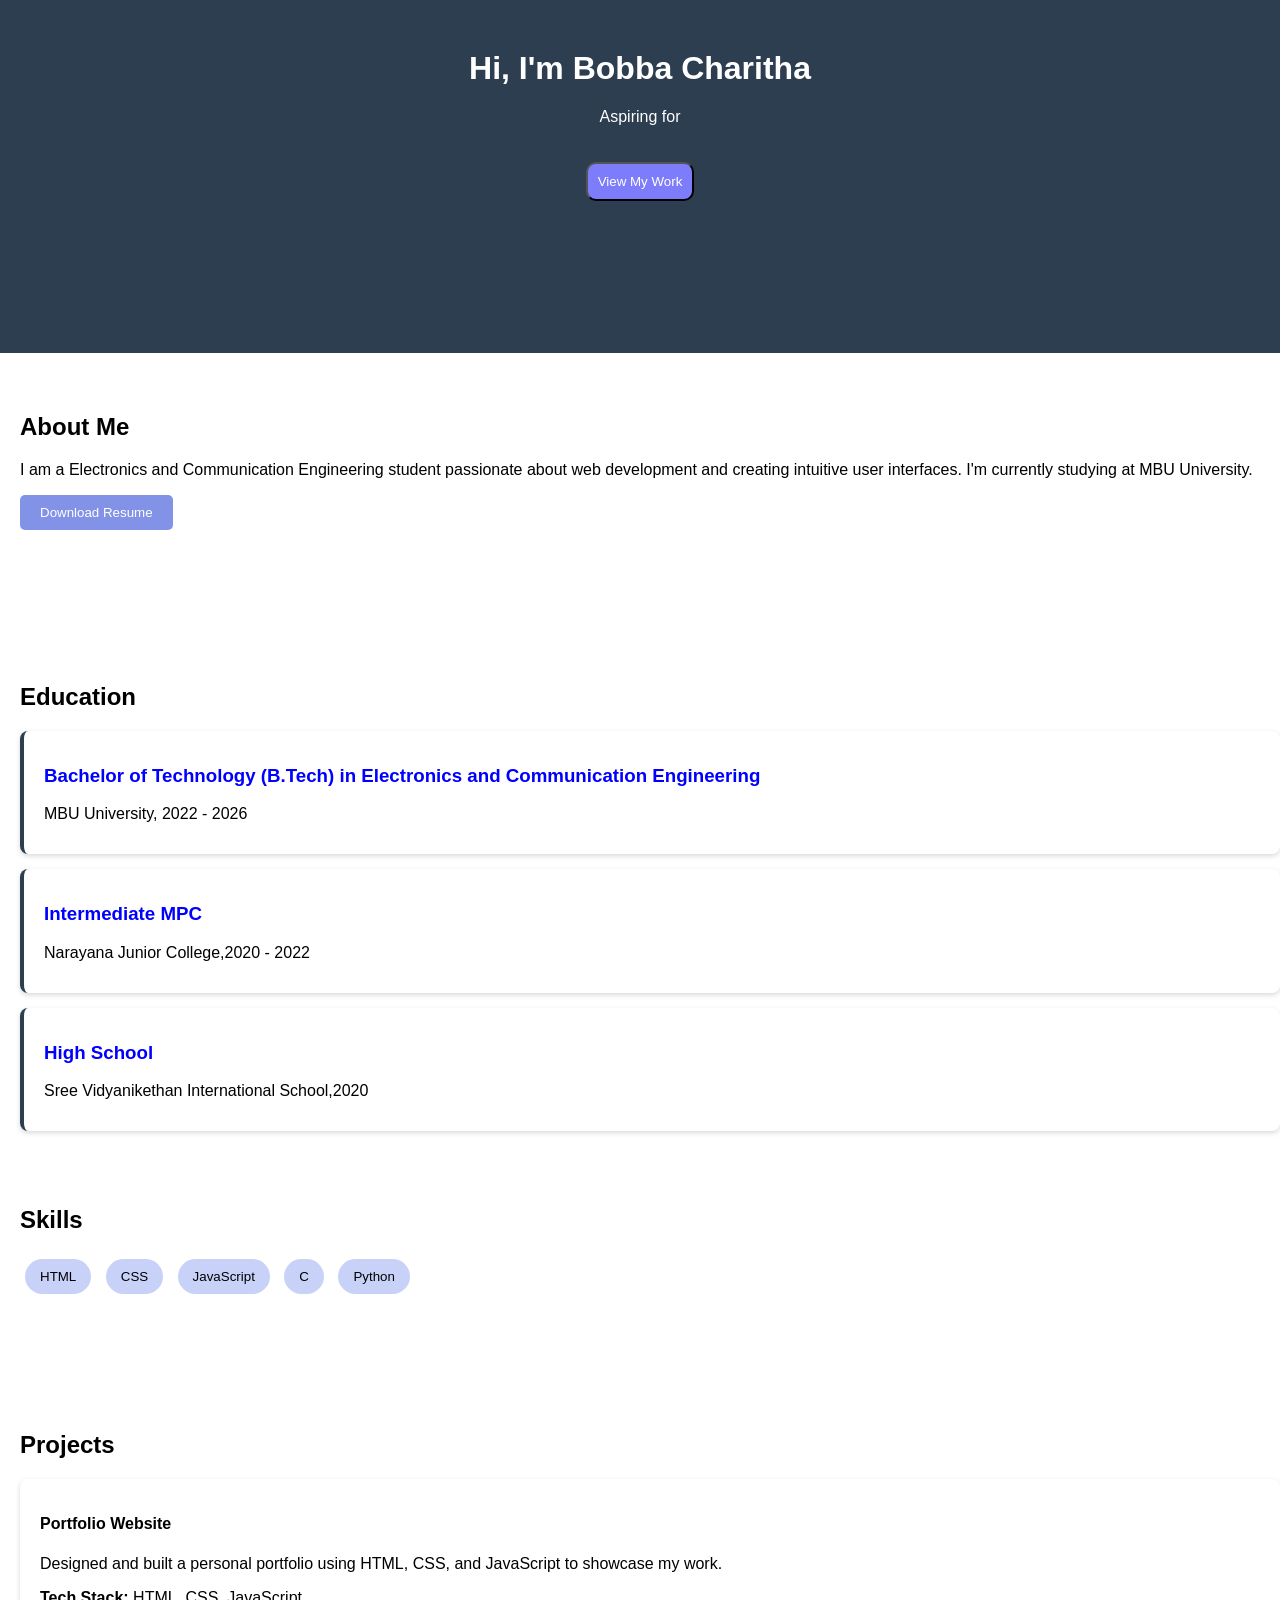
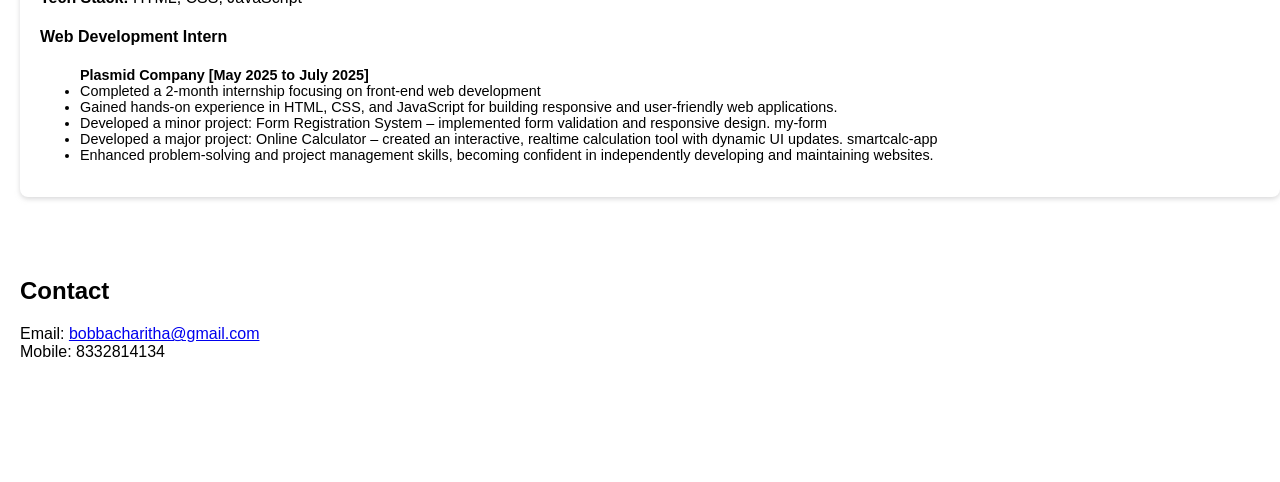
<file: index.html>
<!DOCTYPE html>
<html>
    <head>
        <title>portfolio-charitha</title>
        <link rel="stylesheet" href="style.css">
    </head>
    <body>
        <header>
            <h1>
                Hi, I'm Bobba Charitha
            </h1>
                Aspiring for
            </p>
            <a href="#contact">
            <button class="button">
                View My Work
            </button>
            </a>
        </header>
        <main>
            <section id="about">
                <div class="one">
                <h2>About Me</h2>
                <p>
                    I am a Electronics and Communication Engineering student passionate about web development and creating intuitive user interfaces. I'm currently studying at MBU University.
                </p>
                <a href="
                https://portfolio-charitha.vercel.app/Charitha_resume.pdf">
                <button class="buttons">
                    Download Resume
                </button>
                </a>
                </div>
            </section>
            <section id="education">
                <divclass="two>
                <h2>Education</h2>
                <div class="One">
                    <h3>
                        Bachelor of Technology (B.Tech) in Electronics and Communication Engineering
                    </h3>
                    <p>
                        MBU University, 2022 - 2026
                    </p>
                </div> 
                <div class="Two">
                    <h3>
                        Intermediate MPC
                    </h3>
                     <p>
                        Narayana Junior College,2020 - 2022
                    </p>   
                </div>                  
                    <div class="Three">
                        <h3>
                             High School 
                        </h3>
                        <p>
                            Sree Vidyanikethan International School,2020
                        </p>
                    </div>
                </div>
                </section>
                    
            <section id="skills">
                <div class="three">
                <h2>Skills</h2>
                <button class="buttonss">
                    HTML
                </button>
                 <button class="buttonss">
                    CSS
                </button>
                 <button class="buttonss">
                    JavaScript
                </button>
                <button class="buttonss">
                    C
                </button>
                <button class="buttonss">
                    Python
                </button>
                </div>
            </section>
            <section id="projects">
                <h2>Projects</h2>
                <div class="four">
                <h4>Portfolio Website</h4>
                <p>
                    Designed and built a personal portfolio using HTML, CSS, and JavaScript to showcase my work.
                </p>
                <p>
                    <b>Tech Stack:</b> HTML, CSS, JavaScript
                </p>
                <h4><b>Web Development Intern</b></h4>
                <ul><b>Plasmid Company [May 2025 to July 2025]</b>
                    <li>Completed a 2-month internship focusing on front-end web development</li>
                    <li>Gained hands-on experience in HTML, CSS, and JavaScript for building
                        responsive and user-friendly web applications.</li>
                    <li> Developed a minor project: Form Registration System – implemented form
                        validation and responsive design. my-form</li>
                    <li>Developed a major project: Online Calculator – created an interactive, realtime calculation tool with dynamic UI updates. smartcalc-app</li>
                    <li>Enhanced problem-solving and project management skills, becoming confident
                        in independently developing and maintaining websites.</li>
                </ul>
</ul>
                </div>
            </section>
            <section id="contact">
                <div class="five">
                <h2>Contact</h2>
                <label for="email">Email:</label>
                <a href="mail to:bobbacharitha@gmail.com">
                     bobbacharitha@gmail.com
                </a>
                <br>
                <label for="mobile">Mobile:</label>
                <span>8332814134</span>
                </div>
            </section>
        </main>
    </body>
</html>
</file>
<file: style.css>
body{
    font-family: Arial, sans-serif;
    margin:0;
    
}
header{
    background-color: #2c3e50;
    color:white;
    height:37vh; 
    text-align: center;
    padding-top: 20px;
    margin:0;
    margin-bottom: 20px;
}
header h1{
    padding-top:30px;
    margin-top: 0;
}


.button{
    background-color:#7d7dfb;
    color:white;
    border-radius:10px;
    padding:10px 10px;
    margin-top:20px;
    text-decoration: none;
}
.button:hover{
    background-color: #15416d;
}
.buttons{
    background-color:rgba(22, 53, 210, 0.533);
    color:white;
    border:none;
    padding:10px 20px ;
    border-radius:5px;
}
.buttons:hover{
    background-color: #14405e;
}

.buttonss{
    background-color: #c8d2f8;
    color:black;
    margin:5px;
    border-radius: 20px;
    padding:10px 15px;
    border:none

}
html{
    scroll-behavior: smooth;

}
main{
    padding-left: 20px;
}
.one{
    margin-bottom: 20px;
    margin-top: 20px;
    padding-top: 20px;
    height:30vh;
}
.two{
    height:50vh;
    padding-left: 20px;
}
.three{
    height:25vh;
    padding-top: 40px;
}

.four {
    background: white;
    border-radius: 8px;
    padding-bottom: 20px;
    margin-bottom:30px;
    padding-top: 15px;
    padding-left: 20px;
    box-shadow: 0 2px 5px rgba(183, 184, 186, 0.533);
}
.five{
    height:25vh;
    padding-top: 30px;
}
h3{
    color: blue;
}
.One{
    box-shadow: 0 2px 5px rgba(183, 184, 186, 0.533);
    padding-left: 20px;
    padding-top: 15px;
    padding-bottom: 15px;
    margin-left:black;
    border-left: 4px solid #2c3e50;
    border-radius: 8px;
    margin-bottom: 15px;
}
.Two{
    box-shadow: 0 2px 5px rgba(183, 184, 186, 0.533);
    padding-left: 20px;
    padding-top: 15px;
    padding-bottom: 15px;
    border-left: 4px solid #2c3e50;
    border-radius: 8px;
    margin-bottom: 15px;
}
.Three{
    box-shadow: 0 2px 5px rgba(183, 184, 186, 0.533);
    padding-left: 20px;
    padding-top: 15px;
    padding-bottom: 15px;
    border-left: 4px solid #2c3e50;
    border-radius: 8px;
    margin-bottom: 15px;
}
ul{
    font-size: 0.9em;
}
</file>
